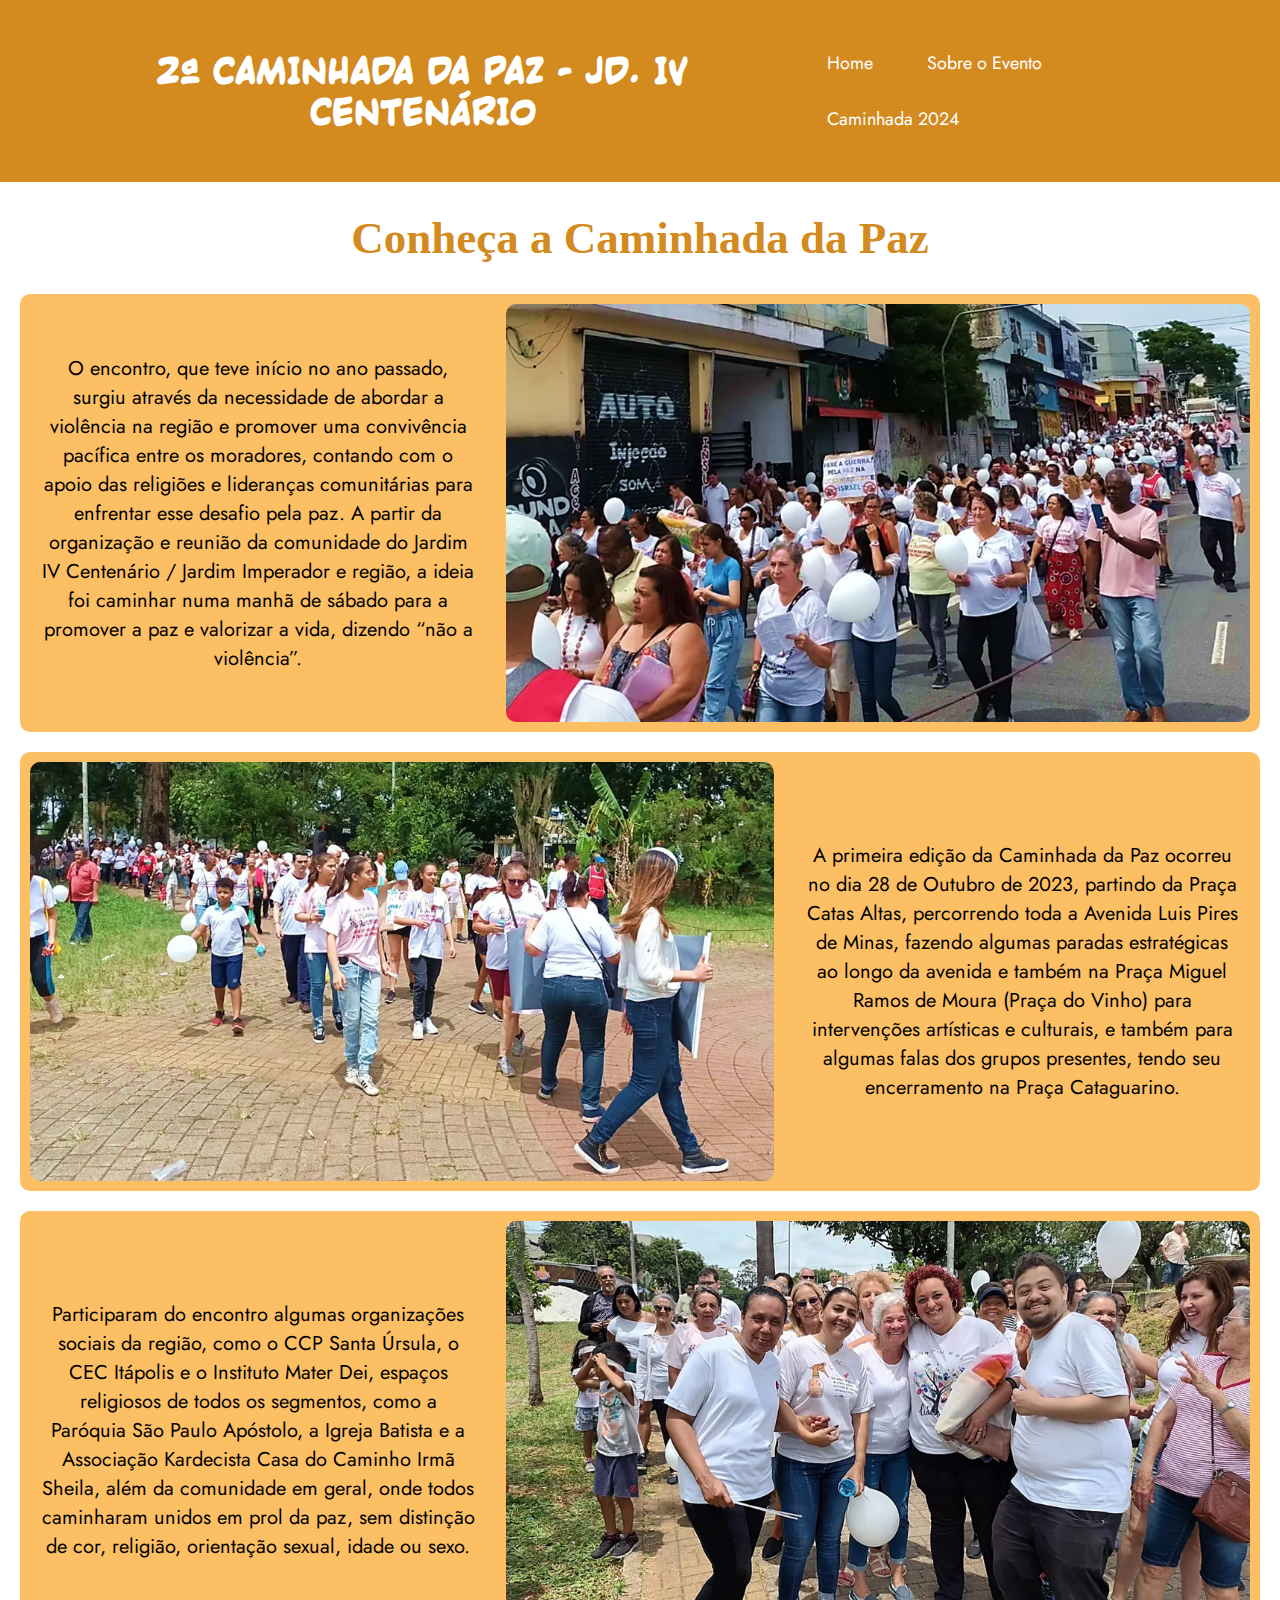
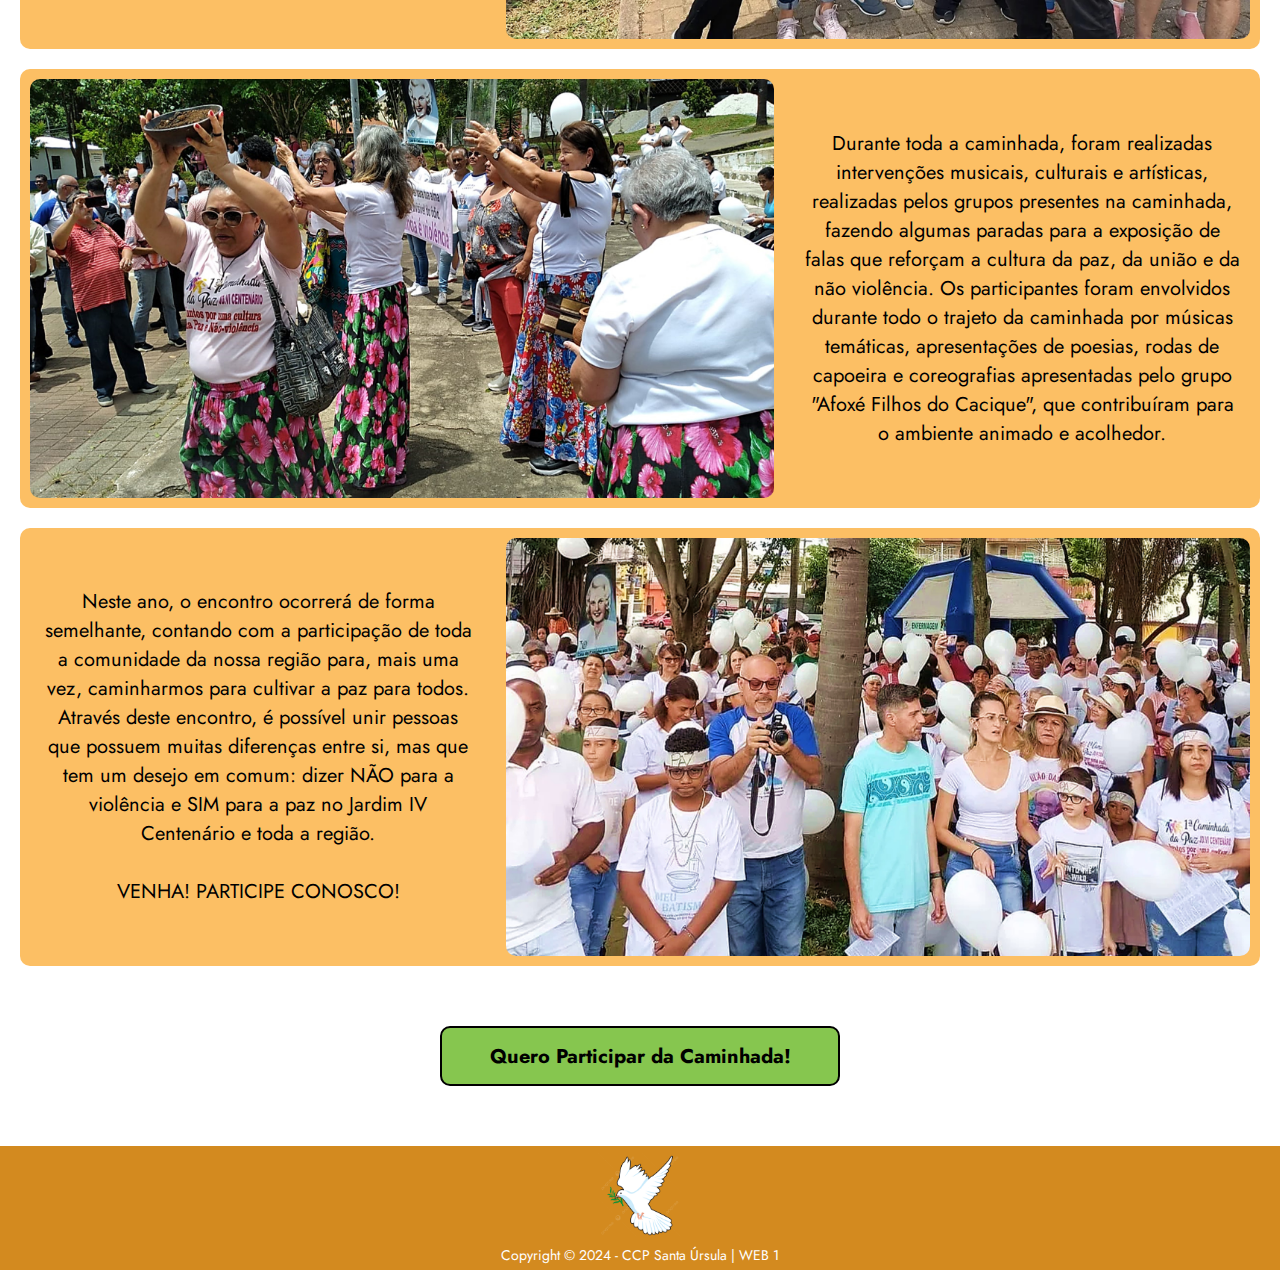
<file: paginas/sobre.html>
<!DOCTYPE html>
<html lang="pt-br">
<head>
    <meta charset="UTF-8">
    <meta name="viewport" content="width=device-width, initial-scale=1.0">
    <link rel="stylesheet" type="text/css" href="../CSS/styles.css">
    <title> Sobre o Evento </title>
</head>
<body>
    <header>
        <h1 class="titulo_inicial"> 2ª CAMINHADA DA PAZ - JD. IV CENTENÁRIO </h1>
        <nav>
            <ul>
                <li><a href="../index.html"> Home </a></li>
                <li><a href="#"> Sobre o Evento </a></li>
                <li><a href="caminhada24.html"> Caminhada 2024 </a></li>
            </ul>
        </nav>
       </header>

<h1> Conheça a Caminhada da Paz </h1>

<section>
    <div class="conteudo">
        <p> O encontro, que teve início no ano passado, surgiu através da necessidade de abordar a violência na região e promover uma convivência pacífica entre os moradores, contando com o apoio das religiões e lideranças comunitárias para enfrentar esse desafio pela paz. A partir da organização e reunião da comunidade do Jardim IV Centenário / Jardim Imperador e região, a ideia foi caminhar numa manhã de sábado para a promover a paz e valorizar a vida, dizendo “não a violência”.</p>
        <img src="../img/imagem001.JPG" alt="Caminhada 2023">
    </div>
    <div class="conteudo">
        <img src="../img/imagem002.JPG" alt="Caminhada 2023">
        <p> A primeira edição da Caminhada da Paz ocorreu no dia 28 de Outubro de 2023, partindo da Praça Catas Altas, percorrendo toda a Avenida Luis Pires de Minas, fazendo algumas paradas estratégicas ao longo da avenida e também na Praça Miguel Ramos de Moura (Praça do Vinho) para intervenções artísticas e culturais, e também para algumas falas dos grupos presentes, tendo seu encerramento na Praça Cataguarino.</p>

    </div>
    <div class="conteudo">
        <p> Participaram do encontro algumas organizações sociais da região, como o CCP Santa Úrsula, o CEC Itápolis e o Instituto Mater Dei, espaços religiosos de todos os segmentos, como a Paróquia São Paulo Apóstolo, a Igreja Batista e a Associação Kardecista Casa do Caminho Irmã Sheila, além da comunidade em geral, onde todos caminharam unidos em prol da paz, sem distinção de cor, religião, orientação sexual, idade ou sexo.</p>
        <img src="../img/imagem003.JPG" alt="Caminhada 2023">

    </div>
    <div class="conteudo">
        <img src="../img/imagem004.JPG" alt="Caminhada 2023">
        <p> Durante toda a caminhada, foram realizadas intervenções musicais, culturais e artísticas, realizadas pelos grupos presentes na caminhada, fazendo algumas paradas para a exposição de falas que reforçam a cultura da paz, da união e da não violência. Os participantes foram envolvidos durante todo o trajeto da caminhada por músicas temáticas, apresentações de poesias, rodas de capoeira e coreografias apresentadas pelo grupo "Afoxé Filhos do Cacique", que contribuíram para o ambiente animado e acolhedor.</p>

    </div>
    <div class="conteudo">
        <p> Neste ano, o encontro ocorrerá de forma semelhante, contando com a participação de toda a comunidade da nossa região para, mais uma vez, caminharmos para cultivar a paz para todos. Através deste encontro, é possível unir pessoas que possuem muitas diferenças entre si, mas que tem um desejo em comum: dizer NÃO para a violência e SIM para a paz no Jardim IV Centenário e toda a região.<br><br>
            VENHA! PARTICIPE CONOSCO! </p>
        <img src="../img/imagem005.JPG" alt="Caminhada 2023">

    </div>
</section>

<div id="botao-pag2">
    <a href="../paginas/caminhada24.html"><button> Quero Participar da Caminhada! </button></a>
</div>

<footer>
    <img src="../img/pomba_paz.png" width="7%">
    <p class="texto-footer"> Copyright &copy; 2024 - CCP Santa Úrsula | WEB 1 </p>
</footer>

</body>
</html>
</file>
<file: CSS/styles.css>
@import url('https://fonts.googleapis.com/css2?family=Jost:wght@400&display=swap');

@font-face {
    font-family: 'CCRickVeitch';
    src: url(../fontes/CCRickVeitch.ttf);
}

* {
    margin: 0px;
    padding: 0px;
}

header{
    position: sticky;
    top: 0px;
    z-index: 99;
    background-color: #d38a1f;
    display: flex;
    justify-content: space-between;
    align-items: center;
    padding: 35px;
}

h1 {
    font-family: "Forte", cursive;
    font-size: 45px;
    text-align: center;
    color: #d38a1f;
    margin: 30px 0;
}

.titulo_inicial {
    font-family: "CCRickVeitch", sans-serif;
    color: white;
    font-size: 35px;
    padding-left: 10px;
    margin: 0px;
}

nav ul {
    padding: 0px;
    margin: 0px;
    list-style: none;
}

nav ul li {
    display: inline;
}

nav ul li a {
padding: 15px 25px;
display: inline-block;
font-family: "Jost", sans-serif;
font-style: bold;
font-size: 18px;
color: white;
text-decoration: none;

}

nav ul li a:hover {
    background-color: #fcbf64;
    font-style: bold;
    color: #86c64f;
    border-bottom: 2px solid #86c64f;
}
.card, #texto-pag3 {
    padding: 20px;
    margin: 65px;
    background-color: #cfcfcf;
    border-radius: 10px;
}

p{
    font-family: "Jost", sans-serif;
    font-size: 20px;
    text-align: center;
}

.grid_grupos {
    display: grid;
    grid-template-columns: 1fr 1fr 1fr 1fr;
    gap: 40px;
    padding-left: 20px;
    padding-right: 20px;
    margin-bottom: 70px;
}

.grupo {
    display: grid;
    font-family: "Jost", sans-serif;
    font-size: 18px;
    text-align: center;
    background-color: #86c64f;
    padding: 10px;
    border-radius: 10px;
    margin-bottom: 20px;
}

.grupo img {
    height: 420px;
    border-radius: 10px;
    margin-bottom: 10px;
}

footer {
    margin-top: 20px;
    padding: 5px;
    background-color: #d38a1f;
    font-family: "Jost", sans-serif;
    font-size: 14px;
    text-align: center;
    color: #ffffff;
}
.texto-footer{
    font-size: 14px;
}

.conteudo {
    margin: 20px;
    border-radius: 10px;
    background-color: #fcbf64;
    display: flex;
    justify-content: center;
    align-items: center;
}

.conteudo img {
    width: 60%;
    margin: 10px;
    border-radius: 10px;
}

.conteudo p {
    margin: 20px;
}

button {
    background-color: #86c64f;
    font-family: "Jost", sans-serif;
    font-size: 20px;
    font-weight: bold;
    width: 400px;
    height: 60px;
    border: 2px solid #000;
    border-radius: 10px;
    margin: 40px;
}

#banner img {
    width: 75%;
}

video {
    width: 55%;
    border-radius: 15px;
    margin-bottom: 70px;
}

#botao-pag2, #banner, #video-trajeto {
text-align: center;
}
</file>
